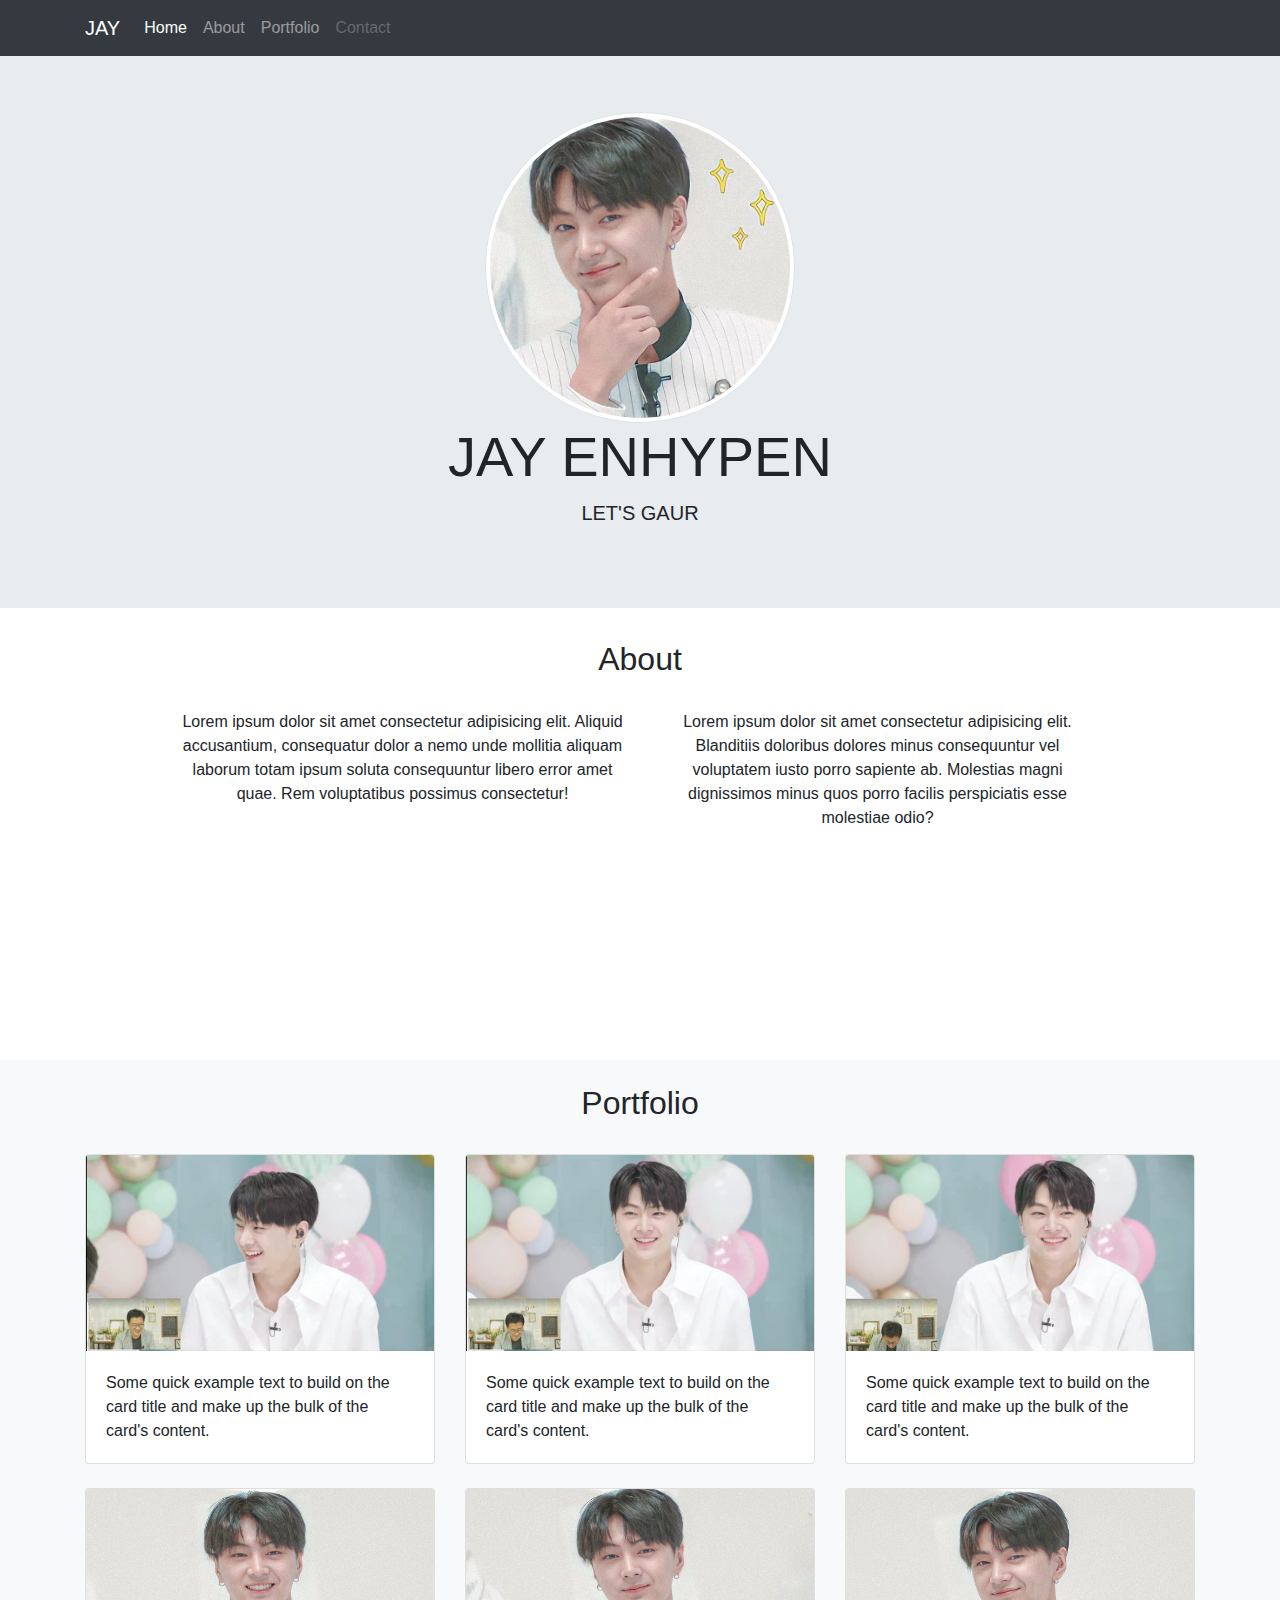
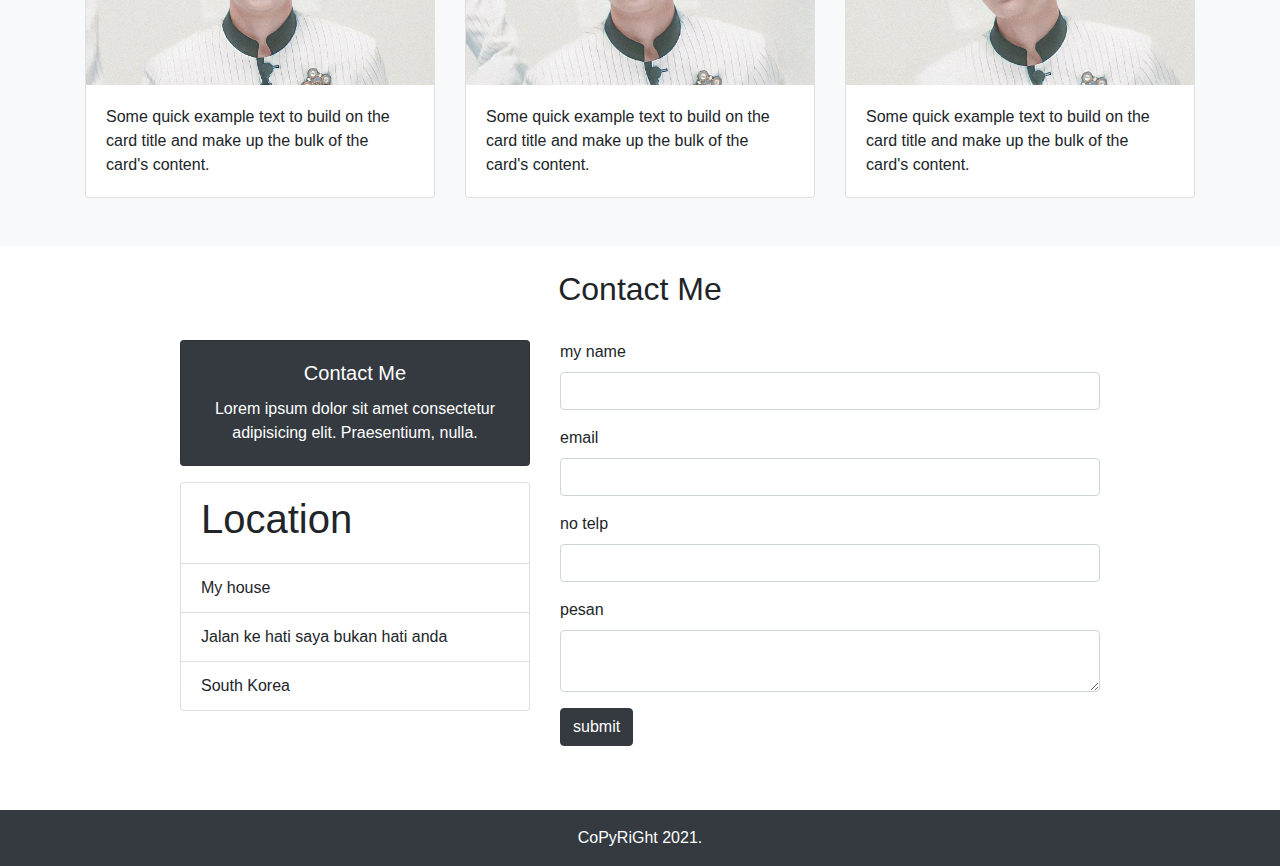
<file: css bootstrap3-1/index.html>
<!doctype html>
<html lang="en">
  <head>
    <!-- Required meta tags -->
    <meta charset="utf-8">
    <meta name="viewport" content="width=device-width, initial-scale=1, shrink-to-fit=no">

    <!-- Bootstrap CSS -->
    <link rel="stylesheet" href="https://stackpath.bootstrapcdn.com/bootstrap/4.4.1/css/bootstrap.min.css" integrity="sha384-Vkoo8x4CGsO3+Hhxv8T/Q5PaXtkKtu6ug5TOeNV6gBiFeWPGFN9MuhOf23Q9Ifjh" crossorigin="anonymous">

    <!-- My CSS -->
    <style>
        section {
            min-height: 420px;
        }
    </style>

    <title>JAY</title>
  </head>
  <body class="mt-5">
    

    <nav class="navbar fixed-top navbar-expand-lg navbar-dark bg-dark">
        <div class="container">
        <a class="navbar-brand" href="#">JAY</a>
        <button class="navbar-toggler" type="button" data-toggle="collapse" data-target="#navbarNavAltMarkup" aria-controls="navbarNavAltMarkup" aria-expanded="false" aria-label="Toggle navigation">
          <span class="navbar-toggler-icon"></span>
        </button>
        <div class="collapse navbar-collapse" id="navbarNavAltMarkup">
          <div class="navbar-nav">
            <a class="nav-item nav-link active" href="#">Home <span class="sr-only">(current)</span></a>
            <a class="nav-item nav-link" href="#">About</a>
            <a class="nav-item nav-link" href="#">Portfolio</a>
            <a class="nav-item nav-link disabled" href="#" tabindex="-1" aria-disabled="true">Contact</a>
          </div>
        </div>
        </div>
      </nav>


      <div class="jumbotron jumbotron-fluid">
        <div class="container text-center">
            <img src="img/jayyaa.jpeg" width="28%" class="rounded-circle img-thumbnail">
          <h1 class="display-4">JAY ENHYPEN</h1>
          <p class="lead">LET'S GAUR</p>
        </div>
      </div>

<section id="about" class="class">
    <div class="container">
        <div class="row mb-4">
            <div class="col text-center">
                <h2>About</h2>
            </div>
        </div>

        <div class="row justify-content-center">
             <div class="col-md-5 text-center">
             <p>Lorem ipsum dolor sit amet consectetur adipisicing elit. Aliquid accusantium, consequatur dolor a nemo unde mollitia aliquam laborum totam ipsum soluta consequuntur libero error amet quae. Rem voluptatibus possimus consectetur!</p>
            </div>
            <div class="col-md-5 text-center">
             <p>Lorem ipsum dolor sit amet consectetur adipisicing elit. Blanditiis doloribus dolores minus consequuntur vel voluptatem iusto porro sapiente ab. Molestias magni dignissimos minus quos porro facilis perspiciatis esse molestiae odio?</p>
            </div>
        </div>
    </div>
</section>

<section id="Portfolio" class="class bg-light pb-4">
<div class="container">
    <div class="row mb-4 pt-4">
        <div class="col text-center">
            <h2>Portfolio</h2>
        </div>
    </div>

    <div class="row mb-4">
        <div class="col-md">
            <div class="card">
              <img src="img/a.jpeg" class="card-img-top" alt="...">
                <div class="card-body">
                  <p class="card-text">Some quick example text to build on the card title and make up the bulk of the card's content.</p>
                </div>
              </div>
        </div>
        <div class="col-md">
            <div class="card">
              <img src="img/b.jpeg" class="card-img-top" alt="...">
                <div class="card-body">
                  <p class="card-text">Some quick example text to build on the card title and make up the bulk of the card's content.</p>
                </div>
              </div>
        </div>
        <div class="col-md">
            <div class="card">
              <img src="img/f.jpeg" class="card-img-top" alt="...">
                <div class="card-body">
                  <p class="card-text">Some quick example text to build on the card title and make up the bulk of the card's content.</p>
                </div>
              </div>
        </div>
    </div>
    <div class="row mb-4">
        <div class="col-md">
            <div class="card">
              <img src="img/d.jpeg" class="card-img-top" alt="...">
                <div class="card-body">
                  <p class="card-text">Some quick example text to build on the card title and make up the bulk of the card's content.</p>
                </div>
              </div>
        </div>
        <div class="col-md">
            <div class="card">
              <img src="img/e.jpeg" class="card-img-top" alt="...">
                <div class="card-body">
                  <p class="card-text">Some quick example text to build on the card title and make up the bulk of the card's content.</p>
                </div>
              </div>
        </div>
        <div class="col-md">
            <div class="card">
              <img src="img/c.jpeg" class="card-img-top" alt="...">
                <div class="card-body">
                  <p class="card-text">Some quick example text to build on the card title and make up the bulk of the card's content.</p>
                </div>
              </div>
        </div>
    </div>
</div>
</section>



<section id="contact" class="contact mb-5">
    <div class="container">
        <div class="row pt-4 mb-4">
            <div class="col text-center">
                <h2>Contact Me</h2>
            </div>
        </div>

<div class="row justify-content-center">
    <div class="col-lg-4">
        <div class="card text-white bg-dark mb-3 text-center">
            <div class="card-body">
              <h5 class="card-title">Contact Me</h5>
              <p class="card-text">Lorem ipsum dolor sit amet consectetur adipisicing elit. Praesentium, nulla.</p>
            </div>
          </div>
          <ul class="list-group">
            <li class="list-group-item"><h1>Location</h1></li>
            <li class="list-group-item">My house</li>
            <li class="list-group-item">Jalan ke hati saya bukan hati anda</li>
            <li class="list-group-item">South Korea</li>
          </ul>
    </div>

    <div class="col-lg-6">
        <form>
            <div class="form-group">
              <label for="my name">my name</label>
              <input type="text" class="form-control" id="myname">
            </div>
            <div class="form-group">
                <label for="email">email</label>
                <input type="text" class="form-control" id="email">
              </div>
              <div class="form-group">
                <label for="telp">no telp</label>
                <input type="text" class="form-control" id="telp">
              </div>
              <div class="form-group">
                <label for="pesan">pesan</label>
                <textarea name="pesan" id="pesan" class="form-control"></textarea>
              </div>
              <div class="form-group">
                  <button type="button" class="btn btn-dark">submit</button>
              </div>
          </form>
    </div>
</div>

    </div>
</section>


<footer class="bg-dark text-white">
    <div class="container">
        <div class="row pt-3">
            <div class="col text-center">
                <p>CoPyRiGht 2021.</p>
            </div>
        </div>
    </div>
</footer>





















    <!-- Optional JavaScript -->
    <!-- jQuery first, then Popper.js, then Bootstrap JS -->
    <script src="https://code.jquery.com/jquery-3.4.1.slim.min.js" integrity="sha384-J6qa4849blE2+poT4WnyKhv5vZF5SrPo0iEjwBvKU7imGFAV0wwj1yYfoRSJoZ+n" crossorigin="anonymous"></script>
    <script src="https://cdn.jsdelivr.net/npm/popper.js@1.16.0/dist/umd/popper.min.js" integrity="sha384-Q6E9RHvbIyZFJoft+2mJbHaEWldlvI9IOYy5n3zV9zzTtmI3UksdQRVvoxMfooAo" crossorigin="anonymous"></script>
    <script src="https://stackpath.bootstrapcdn.com/bootstrap/4.4.1/js/bootstrap.min.js" integrity="sha384-wfSDF2E50Y2D1uUdj0O3uMBJnjuUD4Ih7YwaYd1iqfktj0Uod8GCExl3Og8ifwB6" crossorigin="anonymous"></script>
  </body>
</html>
</file>
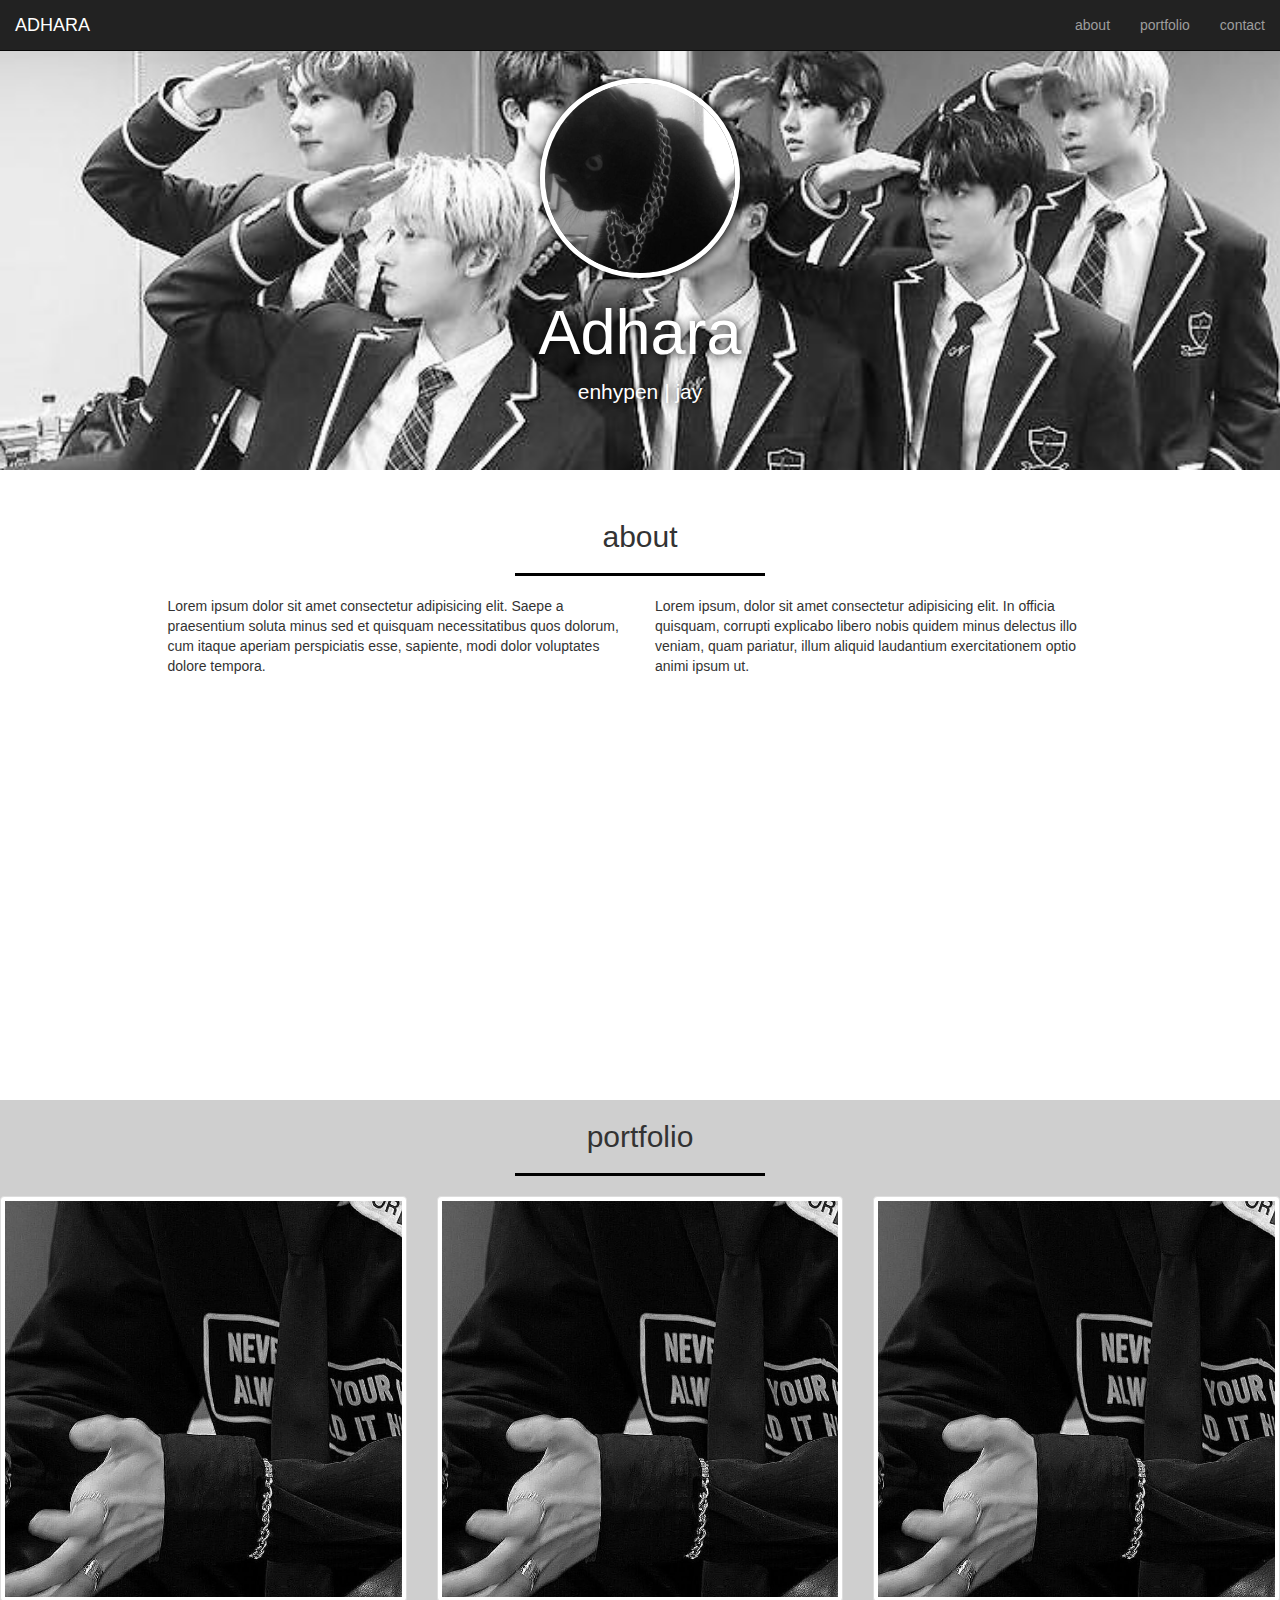
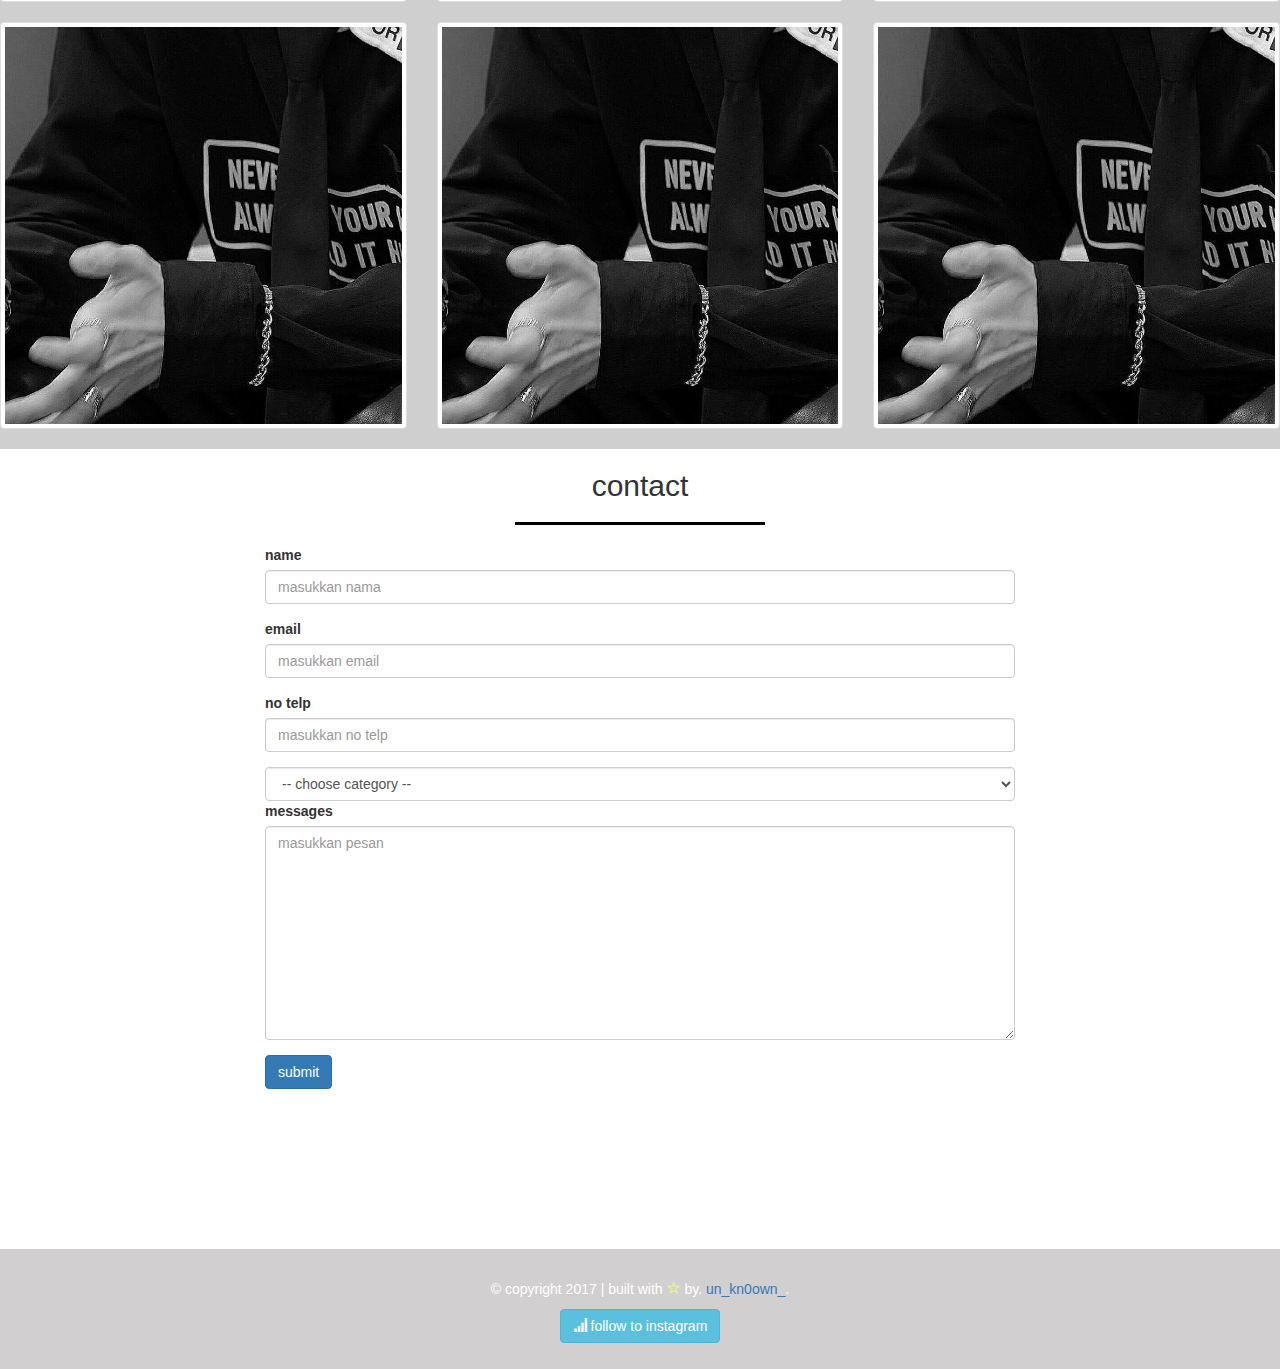
<file: css bootstrap3-2/index.html>
<!doctype html>
<html lang="en" id="home">
  <head>
    <meta charset="utf-8">
    <meta http-equiv="X-UA-Compatible" content="IE=edge">
    <meta name="viewport" content="width=device-width, initial-scale=1">
    <!-- The above 3 meta tags *must* come first in the head; any other head content must come *after* these tags -->
    <title>Adhara</title>

    <!-- Bootstrap -->
    <link rel="stylesheet" href="https://stackpath.bootstrapcdn.com/bootstrap/3.4.1/css/bootstrap.min.css" integrity="sha384-HSMxcRTRxnN+Bdg0JdbxYKrThecOKuH5zCYotlSAcp1+c8xmyTe9GYg1l9a69psu" crossorigin="anonymous">
    <link rel="stylesheet" href="css/style.css">

    <!-- HTML5 shim and Respond.js for IE8 support of HTML5 elements and media queries -->
    <!-- WARNING: Respond.js doesn't work if you view the page via file:// -->
    <!--[if lt IE 9]>
      <script src="https://oss.maxcdn.com/html5shiv/3.7.3/html5shiv.min.js"></script>
      <script src="https://oss.maxcdn.com/respond/1.4.2/respond.min.js"></script>
    <![endif]-->
  </head>
  <body>

    <!-- navbar -->
    <nav class="navbar navbar-inverse navbar-fixed-top">
      <div class="container-fluid">
        <div class="navbar-haeder">
          <button type="button" class="navbar-toggle collapsed" data-toggle="collapse" data-target="#bs-example-navbar-collapse-1" aria-expanded="false">
            <span class="sr-only">Toggle navigation</span>
            <span class="icon-bar"></span>
            <span class="icon-bar"></span>
            <span class="icon-bar"></span>
          </button>
          <a href="#home" class="navbar-brand" page-scroll>ADHARA</a>
        </div>


        <div class="collapse navbar-collapse" id="bs-example-navbar-collapse-1">
         <ul class="nav navbar-nav navbar-right">
           <li><a href="#about" class="page-scroll">about</a></li>
           <li><a href="#portfolio" class="page-scroll">portfolio</a></li>
           <li><a href="#contact" class="page-scroll">contact</a></li>
         </ul>
        </div>
      </div>
    </nav>
    <!-- akhir navbar -->
    
    <!-- jumbotron -->
    <div class="jumbotron text-center">
      <img src="img/cat.jpg" class="img-circle">  
      <h1>Adhara</h1>
      <p>enhypen | jay</p>

    </div>
    <!-- akhir jumbotron -->


    <!-- about -->
    <section class="about" id="about">
      <div class="container">
        <div class="row">
          <div class="clo-sm-12">
            <h2 class="text-center">about</h2>
            <hr>
          </div>
        </div>

        <div class="row">
          <div class="col-sm-5 col-sm-offset-1">
            <p class="pKiri">Lorem ipsum dolor sit amet consectetur adipisicing elit. Saepe a praesentium soluta minus sed et quisquam necessitatibus quos dolorum, cum itaque aperiam perspiciatis esse, sapiente, modi dolor voluptates dolore tempora.</p>
          </div>
          <div class="col-sm-5">
            <p class="pKanan">Lorem ipsum, dolor sit amet consectetur adipisicing elit. In officia quisquam, corrupti explicabo libero nobis quidem minus delectus illo veniam, quam pariatur, illum aliquid laudantium exercitationem optio animi ipsum ut.</p>
        </div>
      </div>
    </section>
    <!-- akhir about -->



    <!-- portfolio -->
    <section class="portfolio" id="portfolio">
      <div class="conttainer">
        <div class="row">
          <div class="col-sm-12 text-center">
            <h2>portfolio</h2>
            <hr>
          </div>
        </div>

        <div class="row">
          <div class="col-sm-4">
            <a href="" class="thumbnail">
              <img src="img/portfolio/1.jpg">
            </a>
          </div>
          <div class="col-sm-4">
            <a href="" class="thumbnail">
              <img src="img/portfolio/1.jpg">
            </a>
          </div>
          <div class="col-sm-4">
            <a href="" class="thumbnail">
              <img src="img/portfolio/1.jpg">
            </a>
          </div>
          <div class="col-sm-4">
            <a href="" class="thumbnail">
              <img src="img/portfolio/1.jpg">
            </a>
          </div>
          <div class="col-sm-4">
            <a href="" class="thumbnail">
              <img src="img/portfolio/1.jpg">
            </a>
          </div>
          <div class="col-sm-4">
            <a href="" class="thumbnail">
              <img src="img/portfolio/1.jpg">
            </a>
          </div>
        </div>

      </div>
    </section>
    <!-- akhir portfolio -->


<!-- contact -->
<section class="contact" id="contact">
  <div class="container">
    <div class="row">
      <div class="col-sm-12 text-center">
        <h2>contact</h2>
        <hr>
      </div>
    </div>

    <div class="row">
      <div class="col-sm-8 col-sm-offset-2">
        <form>
          <div class="form-group">
            <label for="nama">name</label>
            <input type="text" id="nama" class="form-control" placeholder="masukkan nama">
          </div>
          <div class="form-group">
            <label for="email">email</label>
            <input type="email" id="email" class="form-control" placeholder="masukkan email">
          </div>
          <div class="form-group">
            <label for="telp">no telp</label>
            <input type="telp" id="telp" class="form-control" placeholder="masukkan no telp">
          </div>
          <select class="form-control">
            <option>-- choose category --</option>
            <option>jay</option>
            <option>ferhan</option>
          </select>
          <div class="form-group">
            <label for="pesan">messages</label>
            <textarea class="form-control" rows="10" placeholder="masukkan pesan"></textarea>
          </div>
           <button type="submit" class="btn btn-primary">submit</button>
        </form>
      </div>
    </div>
  </div>
</section>
<!-- akhir contact -->


<!-- footer -->
<footer>
  <div class="container text-center">
    <div class="row">
      <div class="col-sm-12">
        <p>&copy; copyright 2017 | built with <i class="glyphicon glyphicon-star-empty"></i> by. <a href="https://www.instagram.com/un_kn0own_/">un_kn0own_</a>.</p>
      </div>
    </div>
    <div class="row">
      <div class="col-sm-12">
        <a href="https://www.instagram.com/n0o.user_/" class="btn btn-info"><i class="glyphicon glyphicon-signal"></i> follow to instagram</a>
      </div>
    </div>
  </div>
</footer>
<!-- akhir footer -->

    <!-- jQuery (necessary for Bootstrap's JavaScript plugins) -->
    <script src="js/jquery-3.6.0.min.js"></script>

    <!-- Include all compiled plugins (below), or include individual files as needed -->
    <script src="https://stackpath.bootstrapcdn.com/bootstrap/3.4.1/js/bootstrap.min.js" integrity="sha384-aJ21OjlMXNL5UyIl/XNwTMqvzeRMZH2w8c5cRVpzpU8Y5bApTppSuUkhZXN0VxHd" crossorigin="anonymous"></script>

    <script src="js/script.js"></script>
  </body>
</html>
</file>
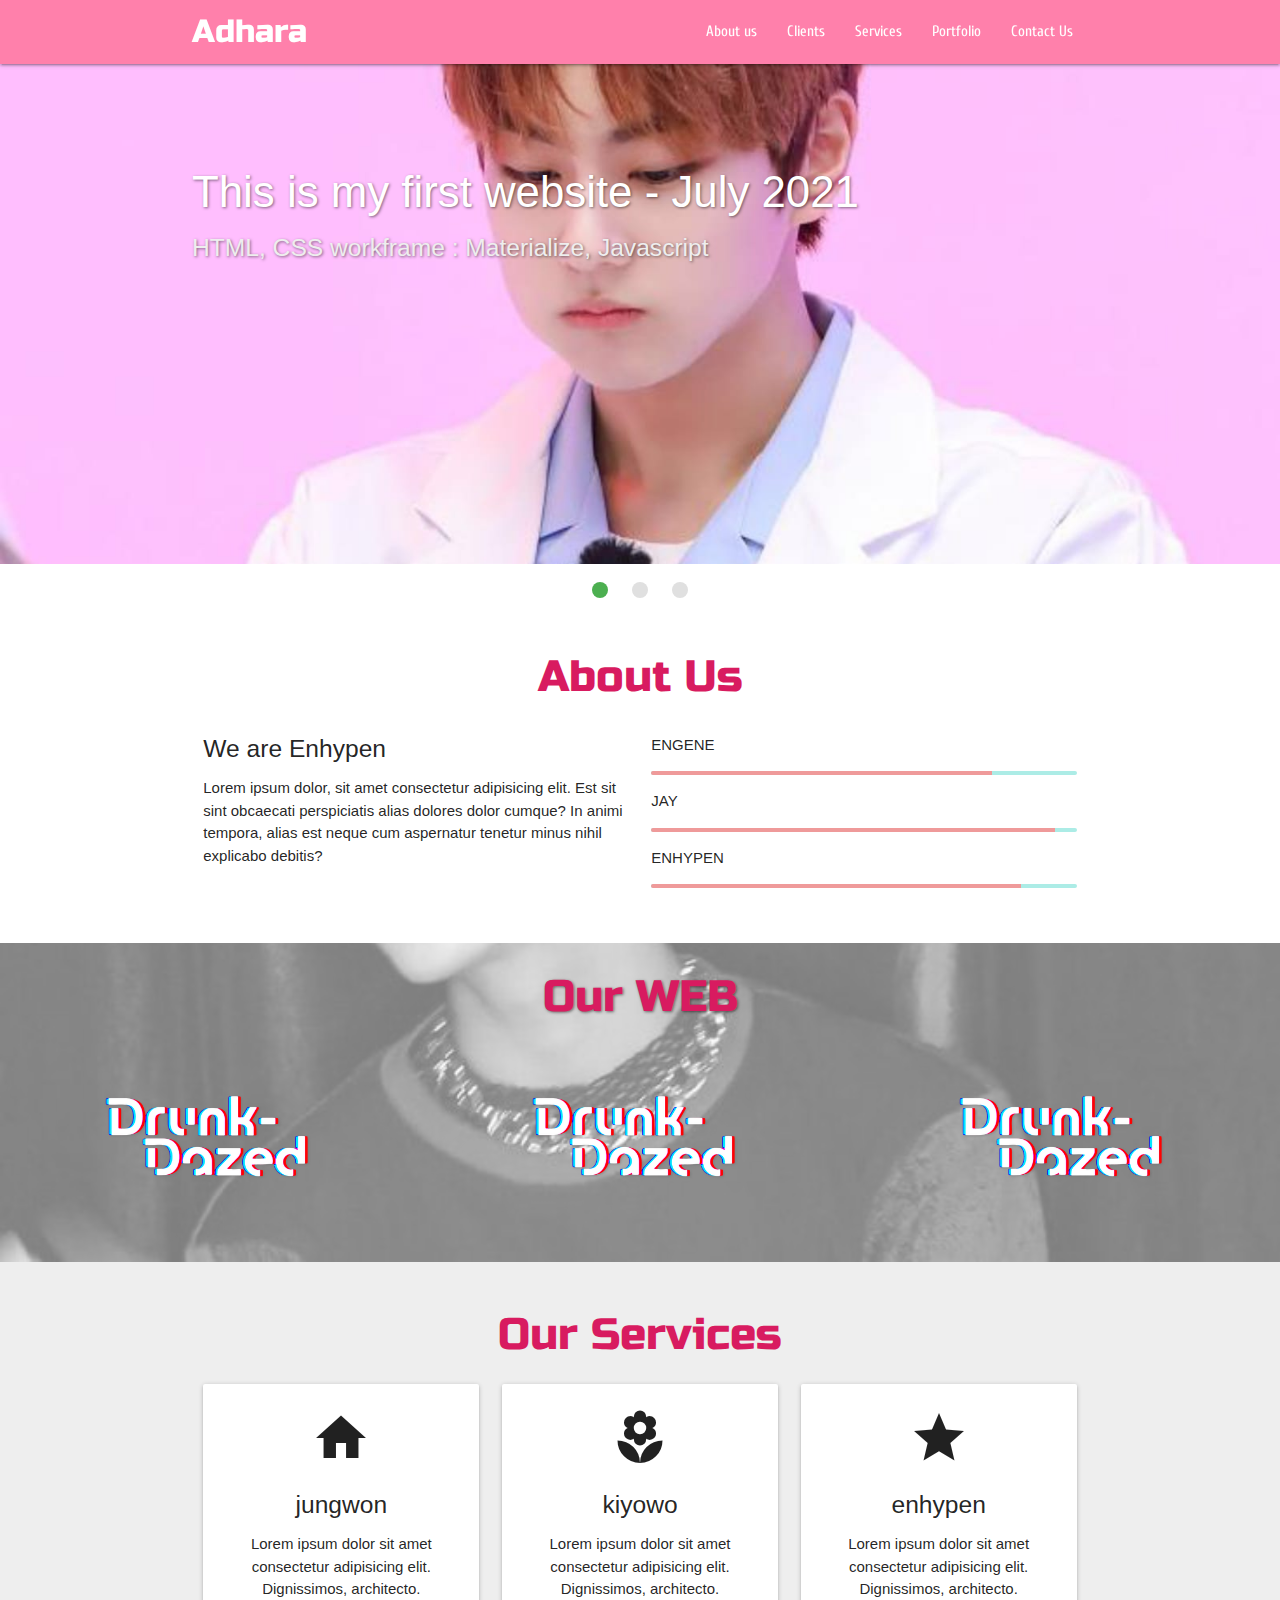
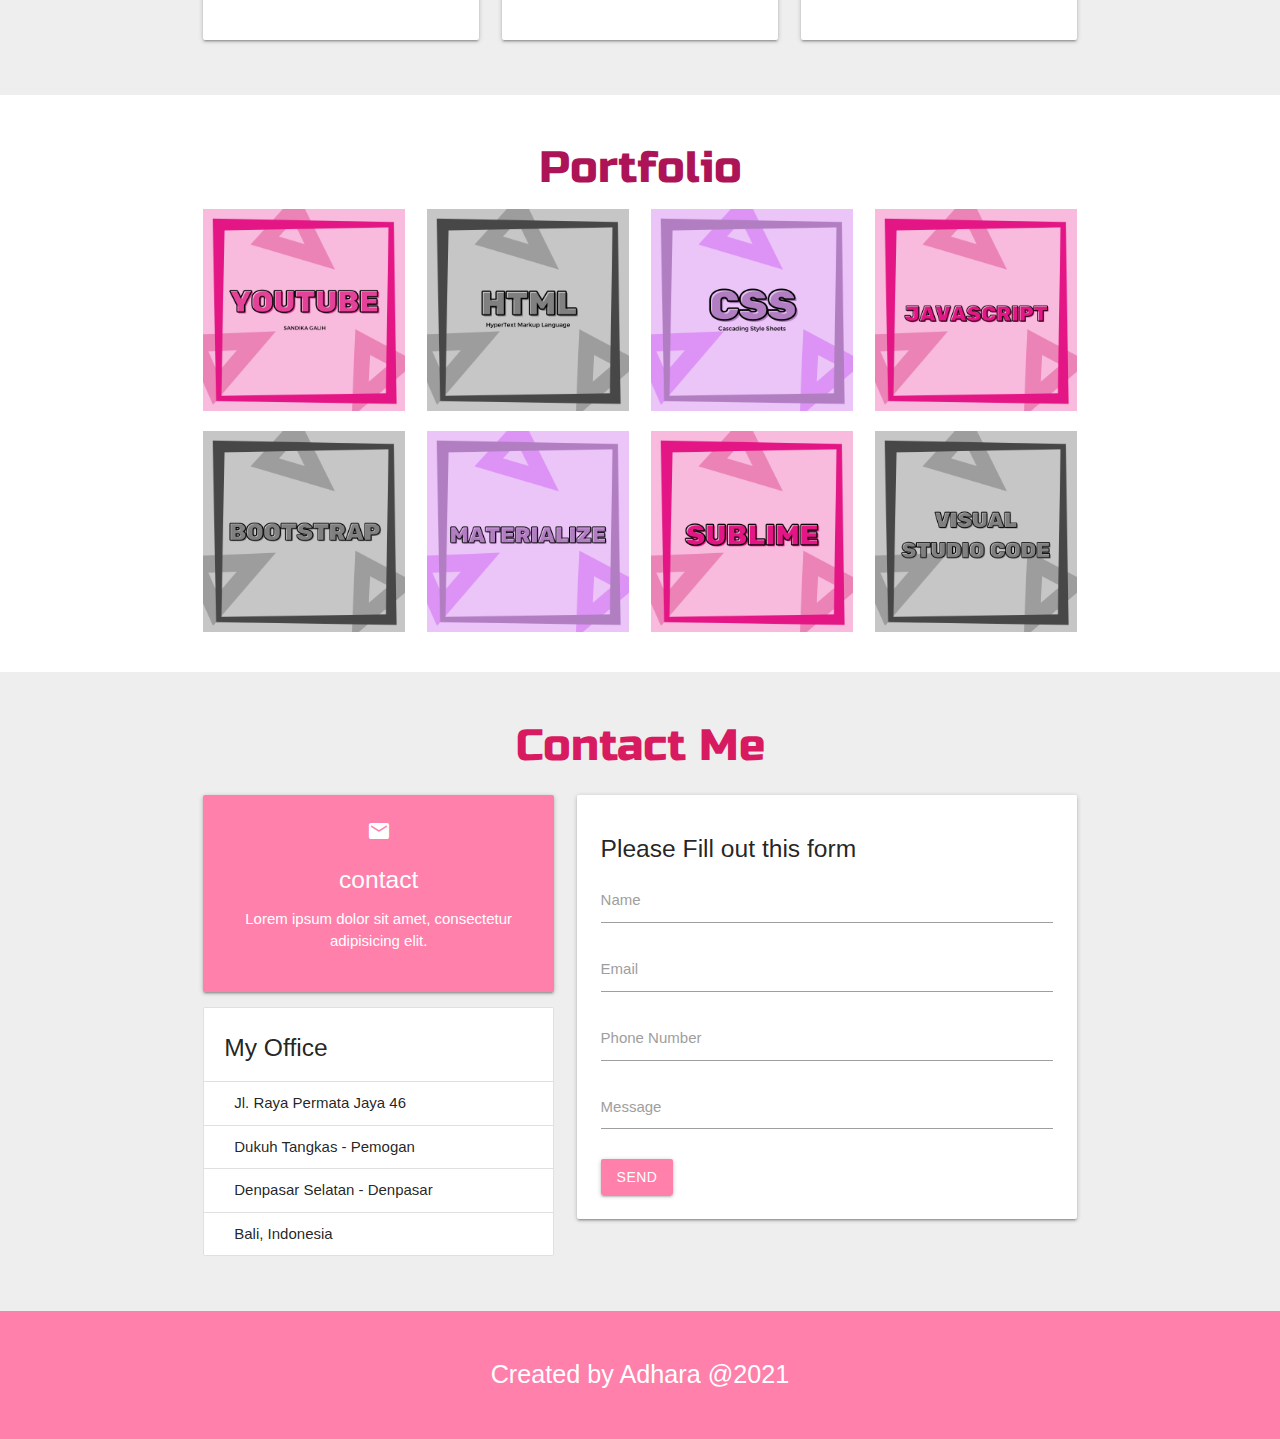
<file: css materialize-1/index.html>
<!DOCTYPE html>
  <html>
    <head>
      <!--Import Google Icon Font-->
      <link href="https://fonts.googleapis.com/icon?family=Material+Icons" rel="stylesheet">
      <!--Import materialize.css-->
      <link type="text/css" rel="stylesheet" href="css/materialize.min.css"  media="screen,projection"/>
    
      <!-- my CSS -->
      <link rel="stylesheet" href="css/style.css">
      <link href="https://fonts.googleapis.com/css2?family=Balsamiq+Sans:ital@1&family=Cuprum&family=Kaushan+Script&family=Russo+One&display=swap" rel="stylesheet">

      <!--Let browser know website is optimized for mobile-->
      <meta name="viewport" content="width=device-width, initial-scale=1.0"/>

      <title>mbeeee</title>
    </head>

    <body id="home" class="scrollspy">
    
     <!-- navbar -->
     <div class="navbar-fixed">
        <nav class="pink accent-1">
          <div class="container">
            <div class="nav-wrapper">
                <a href="#home" class="brand-logo">Adhara</a>
                <a href="#" data-target="mobile-nav" class="sidenav-trigger"><i class="material-icons">menu</i></a>
                <ul class="right hide-on-med-and-down">
                <li><a href="#about">About us</a></li>
                <li><a href="#clients">Clients</a></li>
                <li><a href="#services">Services</a></li>
                <li><a href="#portfolio">Portfolio</a></li>
                <li><a href="#contact">Contact Us</a></li>
                </ul>
            </div>
          </div>
        </nav>
      </div>
            
      <!-- sidenav -->
      <ul class="sidenav" id="mobile-nav">
        <li><a href="">About us</a></li>
        <li><a href="">Clients</a></li>
        <li><a href="">Services</a></li>
        <li><a href="">Portfolio</a></li>
        <li><a href="">Contact Us</a></li>
      </ul>


      <!-- slider -->
      <div class="slider">
        <ul class="slides">
          <li>
            <img src="img/1.jpeg">
            <div class="caption left-align">
              <h3>This is my first website - July 2021</h3>
              <h5 class="light grey-text text-lighten-3">HTML, CSS workframe : Materialize, Javascript</h5>
            </div>
          </li>
          <li>
            <img src="img/2.jpeg">
            <div class="caption right-align">
              <h3>This is my first website - July 2021</h3>
              <h5 class="light grey-text text-lighten-3">HTML, CSS workframe : Materialize, Javascript</h5>
            </div>
          </li>
          <li>
            <img src="img/3.jpeg">
            <div class="caption center-align">
              <h3>This is my first website - July 2021</h3>
              <h5 class="light grey-text text-lighten-3">HTML, CSS workframe : Materialize, Javascript</h5>
            </div>
          </li>
        </ul>
      </div>

      <!-- about us -->
      <section id="about" class="about scrollspy">
          <div class="container">
              <div class="row">
                  <h3 class="center light pink-text text-darken-1">About Us</h3>
                  <div class="col m6 light">
                    <h5>We are Enhypen</h5>
                    <p>Lorem ipsum dolor, sit amet consectetur adipisicing elit. Est sit sint obcaecati perspiciatis alias dolores dolor cumque? In animi tempora, alias est neque cum aspernatur tenetur minus nihil explicabo debitis?</p>
                  </div>
                  <div class="col m6 light">
                      <p>ENGENE</p>
                      <div class="progress">
                        <div class="determinate red lighten-3" style="width: 80%"></div>
                    </div>
                    <p>JAY</p>
                      <div class="progress">
                        <div class="determinate red lighten-3" style="width: 95%"></div>
                    </div>
                    <p>ENHYPEN</p>
                      <div class="progress">
                        <div class="determinate red lighten-3" style="width: 87%"></div>
                    </div>
                </div>
            </div>
        </div>
    </section>
    
    <!-- Clients -->
    <div id="clients" class="parallax-container scrollspy">
      <div class="parallax"><img src="img/5.jpeg"></div>

        <div class="contianer clients ">
            <h3 class="center light pink-text text-darken-1">Our WEB</h3>
            <div class="row">
                <div class="col m4 s12 center">
                    <img src="img/drunk daze.png">
                </div>
                <div class="col m4 s12 center">
                    <img src="img/drunk daze.png">
                </div>
                <div class="col m4 s12 center">
                    <img src="img/drunk daze.png">
                </div>
            </div>
        </div>
      </div>


      <!-- services -->
      <section id="services" class="services grey light lighten-3 scrollspy">
          <div class="container">
              <div class="row">
                  <h3 class="light center pink-text text-darken-1">Our Services</h3>
                  <div class="col m4 s12">
                    <div class="card-panel center">
                        <i class="material-icons medium">home</i>
                        <h5>jungwon</h5>
                        <p>Lorem ipsum dolor sit amet consectetur adipisicing elit. Dignissimos, architecto.</p>
                    </div>
                  </div>
                  <div class="col m4 s12">
                    <div class="card-panel center">
                        <i class="material-icons medium">local_florist</i>
                        <h5>kiyowo</h5>
                        <p>Lorem ipsum dolor sit amet consectetur adipisicing elit. Dignissimos, architecto.</p>
                    </div>
                  </div>
                  <div class="col m4 s12">
                    <div class="card-panel center">
                        <i class="material-icons medium">star</i>
                        <h5>enhypen</h5>
                        <p>Lorem ipsum dolor sit amet consectetur adipisicing elit. Dignissimos, architecto.</p>
                    </div>
                  </div>
              </div>
          </div>
      </section>

      <!-- portfolio -->
      <section id="portfolio" class="portfolio scrollspy">
          <div class="container">
              <h3 class="light center pink-text text-darken-3">Portfolio</h3>
              <div class="row">
                  <div class="col m3 s12">
                      <img src="img/2.png" class="responsive-img materialboxed">
                  </div>
                  <div class="col m3 s12">
                    <img src="img/3.png" class="responsive-img materialboxed">
                </div>
                <div class="col m3 s12">
                    <img src="img/4.png" class="responsive-img materialboxed">
                </div>
                <div class="col m3 s12">
                    <img src="img/5.png" class="responsive-img materialboxed">
                </div>
              </div>
              <div class="row">
                <div class="col m3 s12">
                    <img src="img/6.png" class="responsive-img materialboxed">
                </div>
                <div class="col m3 s12">
                  <img src="img/7.png" class="responsive-img materialboxed">
              </div>
              <div class="col m3 s12">
                  <img src="img/8.png" class="responsive-img materialboxed">
              </div>
              <div class="col m3 s12">
                  <img src="img/9.png" class="responsive-img materialboxed">
              </div>
            </div>
          </div>
      </section>

      <!-- contact me -->
      <section id="contact" class="contact grey lighten-3 scrollspy">
          <div class="container">
              <h3 class="light pink-text text-darken-1 center">Contact Me</h3>
              <div class="row">
                  <div class="col m5 s12">
                      <div class="card-panel pink accent-1 center white-text">
                          <i class="material-icons">email</i>
                          <h5>contact</h5>
                          <p>Lorem ipsum dolor sit amet, consectetur adipisicing elit.</p>
                      </div>
                      <ul class="collection with-header">
                        <li class="collection-header"><h5>My Office</h5></li>
                        <li class="collection-item">Jl. Raya Permata Jaya 46</li>
                        <li class="collection-item">Dukuh Tangkas - Pemogan</li>
                        <li class="collection-item">Denpasar Selatan - Denpasar</li>
                        <li class="collection-item">Bali, Indonesia</li>
                      </ul>
                  </div>

                  <div class="col m7 s12">
                      <form>
                          <div class="card-panel">
                              <h5>Please Fill out this form</h5>
                              <div class="input-field">
                                  <input type="text" name="name" id="name" required class="validate">
                                  <label for="name">Name</label>
                              </div>
                              <div class="input-field">
                                <input type="email" name="email" id="email" class="validate">
                                <label for="email">Email</label>
                            </div>
                            <div class="input-field">
                                <input type="text" name="phone" id="phone">
                                <label for="phone">Phone Number</label>
                            </div>
                            <div class="input-field">
                                <textarea name="message" id="message" class="materialize-textarea"></textarea>
                                <label for="message">Message</label>
                            </div>
                            <button type="submit" class="btn pink accent-1">Send</button>
                          </div>
                      </form>
                  </div>
              </div>
          </div>
      </section>

      <!-- footer -->
      <footer class="pink accent-1 white-text center">
          <p class="flow-text">Created by Adhara @2021</p>
      </footer>

      <!--JavaScript at end of body for optimized loading-->
      <script type="text/javascript" src="js/materialize.min.js"></script>
      <script>
          const sidenav = document.querySelectorAll('.sidenav');
          M.Sidenav.init(sidenav);

          const slider = document.querySelectorAll('.slider');
          M.Slider.init(slider, {
              inticators: false,
              height: 500,
              transition: 600,
              interval: 3000
          });

          const parallax = document.querySelectorAll('.parallax');
          M.Parallax.init(parallax);

          const materialbox = document.querySelectorAll('.materialboxed');
          M.Materialbox.init(materialbox);

          const scroll = document.querySelectorAll('.scrollspy')
          M.ScrollSpy.init(scroll, {
              scrolloffset: 50
          });
          
          </script>
    </body>
    </html>
</file>
<file: css bootstrap3-2/css/style.css>
html {
    position: relative;
}

body {
    margin-bottom: 120px;
    margin-top: 30px;
}

.jumbotron {
    height: 500ßpx;
    background-image: url('../img/enhypen.jpg');
    background-attachment: fixed;
    background-size: cover;
    background-position: 0 -200px;
    color: rgb(255, 255, 255);
    overflow: hidden;
}
.jumbotron img {
    width: 200px; 
    border: 5px solid rgb(255, 255, 255);
    box-shadow: 1px 1px 10px rgb(0, 0, 1);
}


.jumbotron h1, .jumbotron p {
    text-shadow: 1px 1px 10px rgb(0, 0, 1);
}

 hr {
    width: 250px;
    border-top: 3px solid rgb(0, 0, 0);
}

section {
    min-height: 600px;
}

.pKiri, .pKanan {
  
    transform: translate(-50px, 0) rotate(15de);
    transition: 1s;
}

.pKanan {
    transform: translate(50px, 0)rotate(-15de);
}

.pKiri.pMuncul, .pKanan.pMuncul {
    opacity: translate(0,0);
}

.portfolio {
    background-color: rgb(207, 207, 207);
}


.contact {
    min-height: 800px;
}

footer {
    position: absolute;
    bottom: 0;
    width: 100%;
    height: 120px;
    background-color: rgb(209, 207, 207);
    padding-top: 30px;
}

footer p {
    color: rgb(255, 255, 255);
    font-size: 0,9em;
}

footer p i {
    color: rgb(228, 243, 145);
}
</file>
<file: css materialize-1/css/style.css>
.brand-logo {
    font-family: 'Russo One', sans-serif;
}

.hide-on-med-and-down{
    font-family: 'Cuprum', sans-serif;
}

.center.light {
    font-family: 'Russo One', sans-serif;
}

.slider h3,
.slider h5,
.clients h3 {
    text-shadow: 1px 1px 3px rgba(0,0,0,0.5);
}

.parallax-container {
    height: 20%;
}

.parallax img {
    filter: grayscale(1);
    opacity: 0.5 !important;
}

.clients img {
    max-width: 350px;
    filter: drop-shadow(1px 1px 1px rgba(107, 106, 106, 0.411));
}

section, footer {
    padding: 20px 0;
}
</file>
